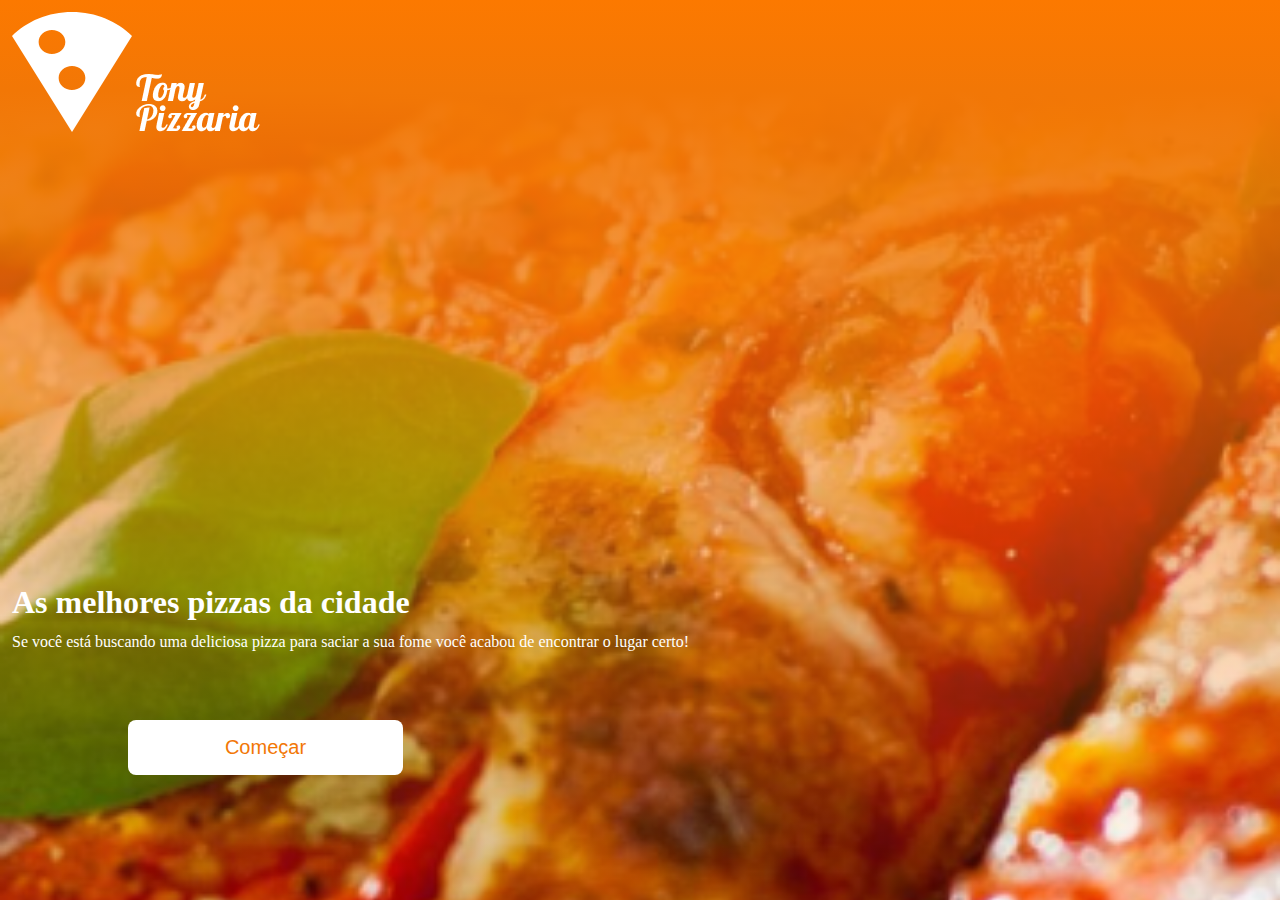
<file: index.html>
<!DOCTYPE html>
<html lang="pt-br">
<head>
    <meta charset="UTF-8">
    <meta name="viewport" content="width=device-width, initial-scale=1.0">
    <link rel="stylesheet" href="style.css">
    <link rel="icon" href="./img/pizza-svgrepo-com.svg">
    <title>Tony Pizzaria</title>
</head>
<body>
    <header>
        <img src="./img/Vector.svg" alt="Logo Pizza">
        <img src="./img/Tony Pizzaria.png" alt="Tony Pizzaria">
    </header>
    <main>
        <h1 class="title">As melhores pizzas da cidade</h1>
        <p class="content">Se você está buscando uma deliciosa pizza para saciar a sua fome você acabou de encontrar o lugar certo!</p>
    </main>
    <a href="./login.html">
        <button class="button">Começar</button>
    </a>
</body>
</html>
</file>
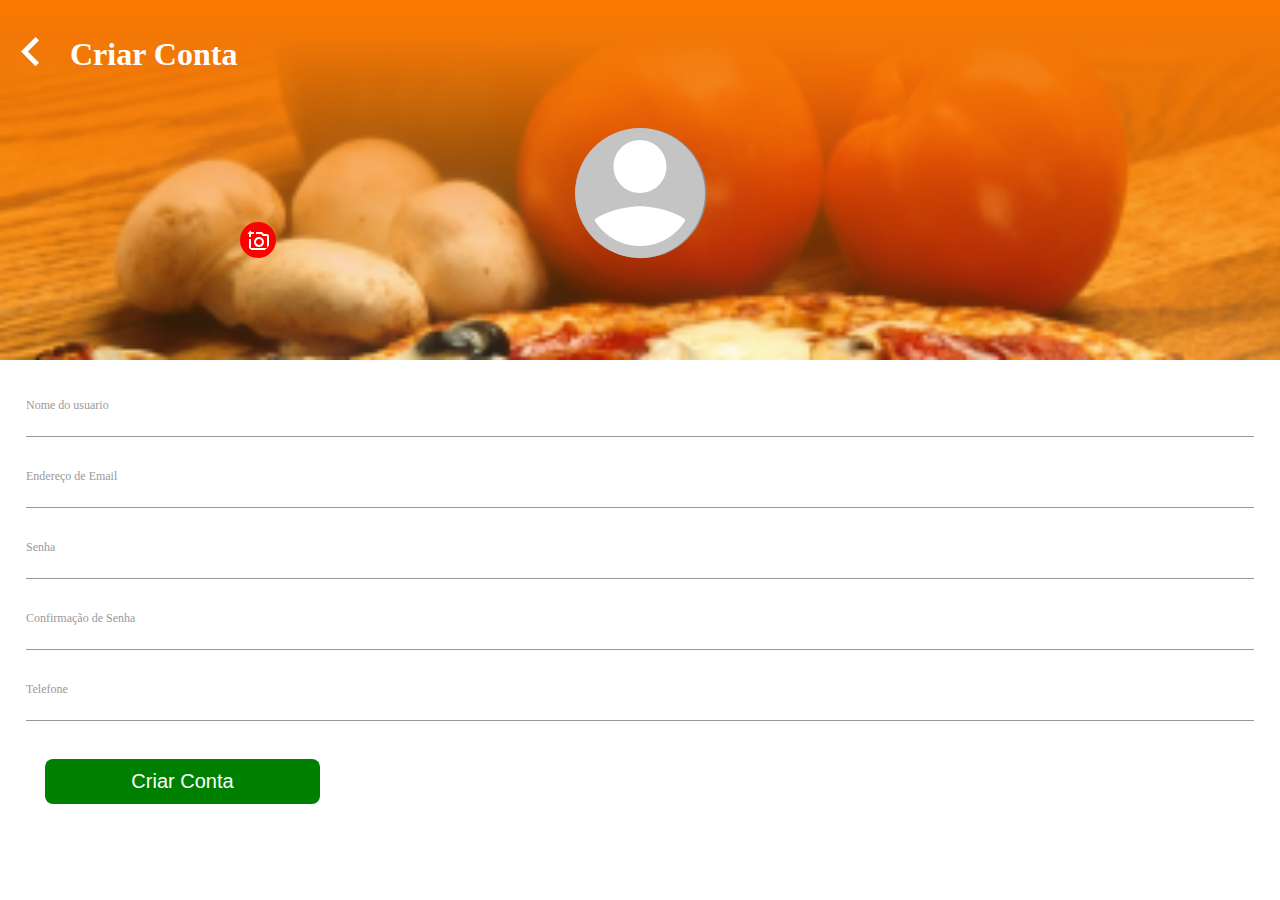
<file: criarConta.html>
<!DOCTYPE html>
<html lang="en">
<head>
    <meta charset="UTF-8">
    <meta name="viewport" content="width=device-width, initial-scale=1.0">
    <link rel="stylesheet" href="criarConta.css">
    <link rel="icon" href="./img/pizza-svgrepo-com.svg">
    <title>Criar Conta - Tony Pizzaria</title>
</head>
<body>
    <header>
        <div class="criarConta">
            <a href="./login.html">
                <img class="iconeVoltar" src="./img/less than.svg" alt="Voltar">
            </a>
            <h1>Criar Conta</h1>
        </div>
        <div class="profile">
            <img class="profilePhoto" src="./img/FotoPerfil.svg" alt="Sem Foto de Perfil">
            <img class="addPhoto" src="./img/Add a photo.svg" alt="Adicionar Foto">
        </div>
    </header>
    <!-- <section class="white"></section> -->
    <main>
        <section>
            <div>
                <p>Nome do usuario</p>
                <input class="input" type="text">
            </div>
            <div>
                <p>Endereço de Email</p>
                <input class="input" type="text">
            </div>
            <div>
                <p>Senha</p>
                <input class="input" type="password">
            </div>
            <div>
                <p>Confirmação de Senha</p>
                <input class="input" type="password">
            </div>
            <div>
                <p>Telefone</p>
                <input class="input" type="number">
            </div>
        </section>
    </main>
    <footer>
        <a href="">
            <button>Criar Conta</button>
        </a>
    </footer>
</body>
</html>
</file>
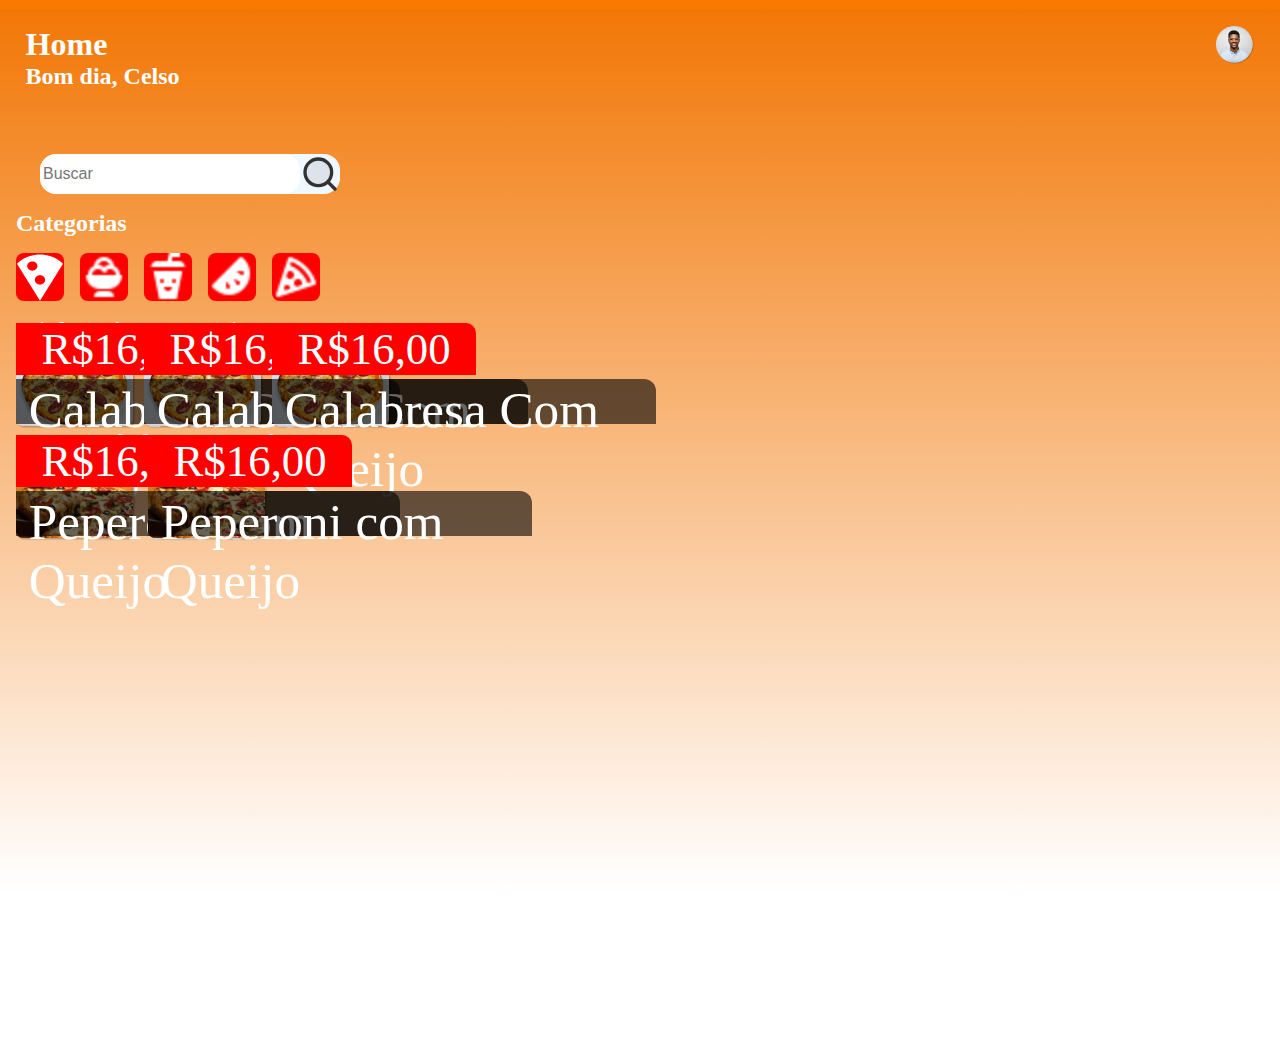
<file: home.html>
<!DOCTYPE html>
<html lang="pt-br">
<head>
    <meta charset="UTF-8">
    <meta name="viewport" content="width=device-width, initial-scale=1.0">
    <link rel="stylesheet" href="home.css">
    <link rel="icon" href="./img/pizza-svgrepo-com.svg">
    <title>Página Inicial - Tony Pizzaria</title>
</head>
<body>
    <header>
        <div class="title">
            <h1>Home</h1>
            <h2>Bom dia, Celso</h2>
        </div>
        <div class="photoPerfil">
            <a href="./perfil.html">
                <img src="./img/Ellipse 2.png" alt="Sua Foto de Perfil">
            </a>
        </div>
    </header>
    <main>
        <div class="search">
            <input type="text" placeholder="Buscar ">
            <img src="./img/search-alt-svgrepo-com.svg" alt="Pesquisar">
        </div>
        <div class="categoriasTitle">
            <h2>Categorias</h2>
        </div>
        <div class="categorias">
            <div>
                <img src="./img/pizza-icone-categoria.svg" alt="">
            </div>
            <div>
                <img src="./img/Ice Cream Sundae.svg" alt="Sundae">
            </div>
            <div>
                <img src="./img/Kawaii Soda.svg" alt="Soda">
            </div>
            <div>
                <img src="./img/Watermelon.svg" alt="Watermelon">
            </div>
            <div>
                <img src="./img/PizzaCategorias.svg" alt="">
            </div>
        </div>
        <div class="pizzas">
            <div class="favoritas">
            <h2>Minhas Pizzas Favoritas</h2>
            <div class="favoritasPizzas">
                <div class="container">
                    <img src="./img/pizzas/PizzaCalabresaQueijo.png" alt="PizzaCalabresaQueijo">
                    <div class="price"><p>R$16,00</p></div>
                    <div class="nome"><p>Calabresa Com Queijo</p></div>
                </div>    
                <div class="container">
                    <img src="./img/pizzas/PizzaCalabresaQueijo.png" alt="PizzaCalabresaQueijo">
                    <div class="price"><p>R$16,00</p></div>
                    <div class="nome"><p>Calabresa Com Queijo</p></div>
                </div>    
                <div class="container">
                    <img src="./img/pizzas/PizzaCalabresaQueijo.png" alt="PizzaCalabresaQueijo">
                    <div class="price"><p>R$16,00</p></div>
                    <div class="nome"><p>Calabresa Com Queijo</p></div>
                </div>    
            </div>
            </div>
            <div class="recomendadas">
                <h2>Recomendadas para você</h2>
                <div class="recomendadasPizzas">
                    <div class="containerRecomendadas">
                        <img src="./img/pizzas/PizzaPeperoniQueijo.png" alt="">
                        <div class="price"><p>R$16,00</p></div>
                        <div class="nome"><p>Peperoni com Queijo</p></div>
                    </div>    
                    <div class="containerRecomendadas">
                        <img src="./img/pizzas/PizzaPeperoniQueijo.png" alt="">
                        <div class="price"><p>R$16,00</p></div>
                        <div class="nome"><p>Peperoni com Queijo</p></div>
                    </div>    
                </div>
            </div>
            <!-- <div class="bebidas"></div>
            <h2>Bebidas</h2>
            <div class="containerBebida">
                <img src="./img/bebidas/Rectangle 29.png" alt="">
                <div class="ttle"><p>Coca Cola</p></div>
                <div class="descricao"><p>Refrigerante Garrafa 3l Embalagem Econômica</p></div>
                <div class="price"><p>R$14,99</p></div>
            </div> -->
        </div>
    </main>
</body>
</html>
</file>
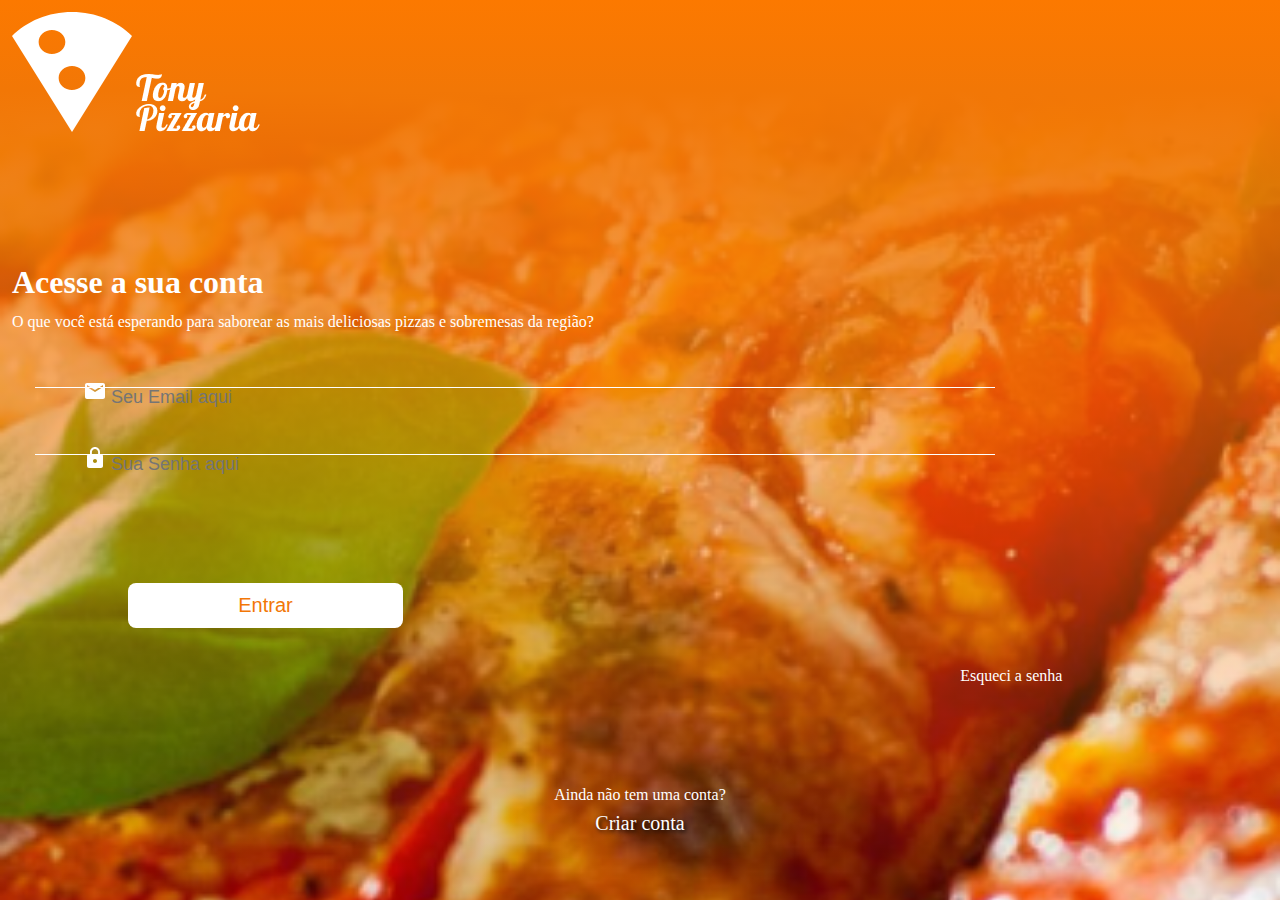
<file: login.html>
<!DOCTYPE html>
<html lang="pt-br">
<head>
    <meta charset="UTF-8">
    <meta name="viewport" content="width=device-width, initial-scale=1.0">
    <link rel="stylesheet" href="login.css">
    <link rel="icon" href="./img/pizza-svgrepo-com.svg">
    <title>Login - Tony Pizzaria</title>
</head>
<body>
    <header>
        <img src="./img/Vector.svg" alt="Logo Pizza">
        <img src="./img/Tony Pizzaria.png" alt="Tony Pizzaria">
    </header>
    <main>
        <h1 class="title">Acesse a sua conta</h1>
        <p class="content">O que você está esperando para saborear as mais deliciosas pizzas e sobremesas da região?</p>
        <div class="email">
            <img class="logo-email" src="./img/Email.svg" alt="Email">
            <input class="input-email" type="text" placeholder="Seu Email aqui">
        </div>
        <div class="senha">
            <img class="logo-senha" src="./img/Lock.svg" alt="Senha">
            <input class="input-senha" type="password" placeholder="Sua Senha aqui">
        </div>
        <a href="./home.html">
            <button class="button">Entrar</button>
        </a>
        <div class="esqueceu-senha">
            <a href="">Esqueci a senha</a>
        </div>
    </main>
    <footer>
        <p>Ainda não tem uma conta?</p>
        <a class="criar-conta" href="./criarConta.html">Criar conta</a>
    </footer>
</body>
</html>
</file>
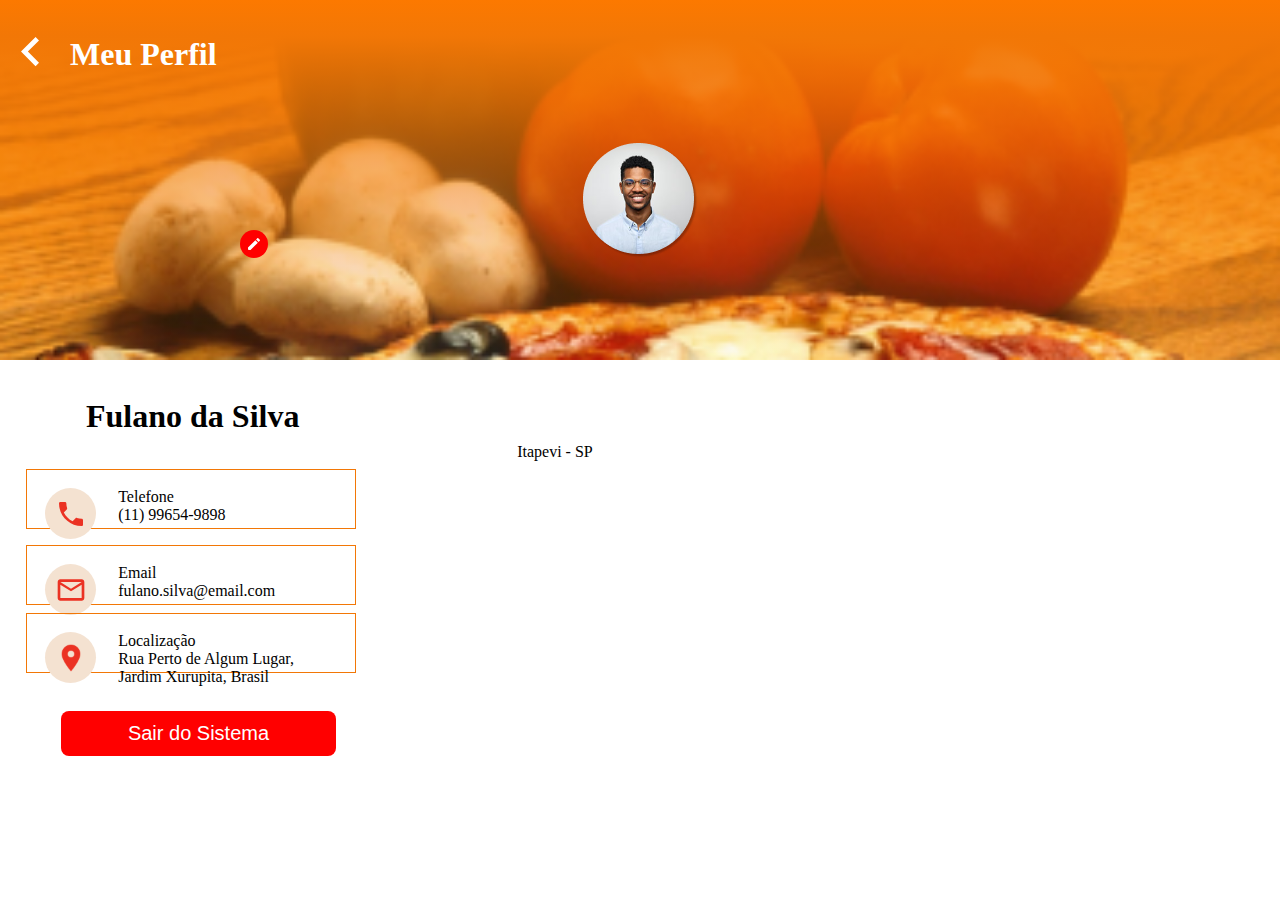
<file: perfil.html>
<!DOCTYPE html>
<html lang="en">
<head>
    <meta charset="UTF-8">
    <meta name="viewport" content="width=device-width, initial-scale=1.0">
    <link rel="stylesheet" href="perfil.css">
    <link rel="icon" href="./img/pizza-svgrepo-com.svg">
    <title>Meu Perfil - Tony Pizzaria</title>
</head>
<body>
    <header>
        <div class="criarConta">
            <a href="./home.html">
                <img class="iconeVoltar" src="./img/less than.svg" alt="Voltar">
            </a>
            <h1>Meu Perfil</h1>
        </div>
        <div class="profile">
            <img class="profilePhoto" src="./img/Ellipse 2.png" alt="Foto de Perfil">
            <img class="addPhoto" src="./img/Mode edit.svg" alt="Adicionar Foto">
        </div>
    </header>
    <!-- <section class="white"></section> -->
    <main>
        <h1>Fulano da Silva</h1>
        <p class="subtitle">Itapevi - SP</p>
        <div class="container">
            <div class="logoPhone">
                <img src="./img/Phone.svg" alt="">
            </div>
            <div class="infoPhone">
                <div class="title">
                    <p>Telefone</p>
                </div>
                <div class="phone">
                    <p>(11) 99654-9898</p>
                </div>
            </div>
        </div>
        <div class="allContainers"></div>
        <div class="container">
            <div class="logoEmail">
                <img src="./img/Mail outline.svg" alt="">
            </div>
            <div class="infoEmail">
                <div class="title">
                    <p>Email</p>
                </div>
                <div class="email">
                    <p>fulano.silva@email.com</p>
                </div>
            </div>
        </div>
        <div class="container">
            <div class="logoLoc">
                <img src="./img/Location.svg" alt="">
            </div>
            <div class="infoLoc">
                <div class="title">
                    <p>Localização</p>
                </div>
                <div class="localização">
                    <p>Rua Perto de Algum Lugar, Jardim Xurupita, Brasil</p>
                </div>
            </div>
        </div>
    </main>
    <footer>
        <a href="./login.html">
            <button>Sair do Sistema</button>
        </a>
    </footer>
</body>
</html>
</file>
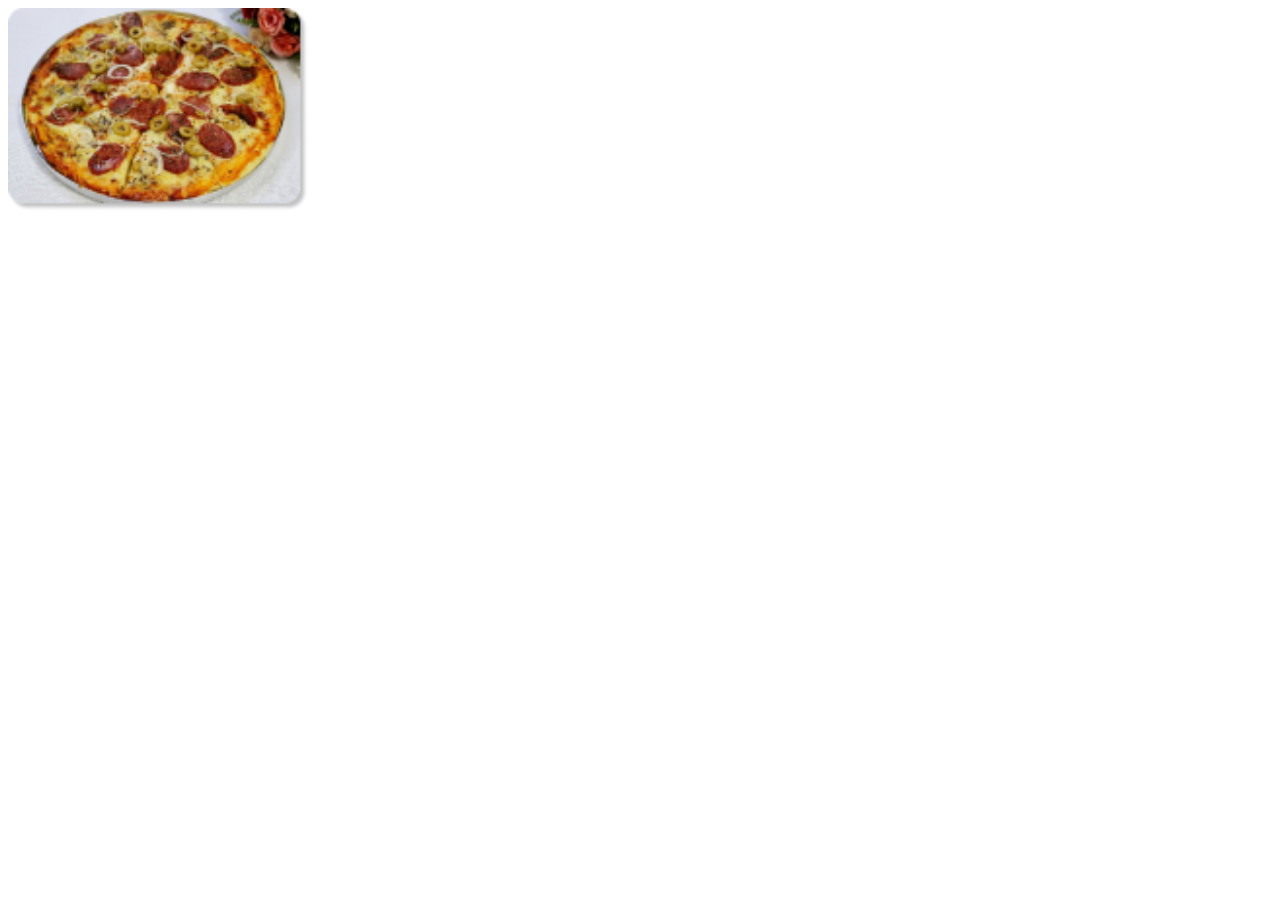
<file: teste.html>
<!DOCTYPE html>
<html lang="en">
<head>
    <meta charset="UTF-8">
    <meta name="viewport" content="width=device-width, initial-scale=1.0">
    <title>Informações sobre a Imagem (Hover)</title>
    <style>
        /* Estilizando a imagem e as informações */
        .container {
            position: relative;
            width: 300px;
        }

        .imagem {
            width: 100%;
            height: auto;
        }

        .informacoes {
            position: absolute;
            top: 0;
            left: 0;
            background-color: rgba(0, 0, 0, 0.7);
            color: #fff;
            padding: 20px;
            opacity: 0; /* Inicialmente invisível */
            transition: opacity 0.3s ease-in-out; /* Adiciona uma transição suave de 0.3 segundos */
        }

        /* Quando o cursor está sobre .container, torna .informacoes visível */
        .container:hover .informacoes {
            opacity: 1;
        }
    </style>
</head>
<body>

    <div class="container">
        <img class="imagem" src="./img/pizzas/PizzaCalabresaQueijo.png" alt="Imagem">
        <div class="informacoes">
            <h2>Título da Informação</h2>
            <p>Descrição ou detalhes adicionais sobre a imagem.</p>
        </div>
    </div>

</body>
</html>
</file>
<file: style.css>
*{
    padding: 0;
    margin: 0;
    box-sizing: border-box;
}

body{
    background-image: linear-gradient(to top, transparent 0%, #F27706 90%, #FC7900 100%), url(./img/pizza_back\ 1.png);
    background-position: center;
    background-size: cover;
    background-repeat: no-repeat;
    width: 100vw;
    height: 100vh;
}
header{
    width: 100%;
    height: 20%;
    padding-top: 12px;
    padding-left: 12px;
}
main{
    width: 100%;
    height: 60%;
    display: flex;
    flex-direction: column;
    padding-top: 30%;

}
.title{
    color: #fff;
    width: 50%;
    padding-left: 12px;
    padding-top: 20px;
    font-size: 32px;
}
.content{
    color: #fff;
    width: 80%;
    padding-left: 12px;
    padding-top: 12px;
}
.button{
    color: #f27706;
    background-color: #fff;
    box-shadow: none;
    border: none;
    width: 275px;
    height: 55px;
    border-radius: 8px;
    font-size: 20px;
    align-items: center;
    justify-content: center;
    margin-left: 10%;
    
}
.button:hover{
    transform: scale(1.5);
}
</file>
<file: criarConta.css>
*{
    padding: 0;
    margin: 0;
    box-sizing: border-box;
}
body{
    width: 100vw;
    height: 100vh;
    overflow: hidden;

}
header{
    background-image: linear-gradient(to top, transparent 0%, #F27706 90%, #FC7900 100%), url(./img/pizza2\ 1.png);
    background-size: cover;
    width: 100%;
    height: 40%;
    display: grid;
    grid-template-rows: 30% 60%;
}
header h1{
    color: #fff;
}
.criarConta{
    display: flex;
    flex-direction: row;
    align-items: center;
    gap: 30px;
    margin-left: 20px;
}
.iconeVoltar{
    width: 20px;
    height: 30px;
}
header .profile{
    height: 180px;
    display: flex;
    align-items: end;
    justify-content: center;
    padding-bottom: 30px;
}
header .profile .profilePhoto{
    height: 130px;
    background-color: #C4C4C4;
    padding: 12px;
    border-radius: 50%;
    box-shadow: 0.1em 0.01em #8f8f8f;
}
header .profile .addPhoto{
    position: absolute;
    background-color: red;
    padding: 6px;
    border-radius: 50%;
    left: 240px;
    transition: .2s;
}
.addPhoto:hover{
    transform: scale(.9);
}
.white {
    position: absolute;
    background-color: white;
    height: 80px;
    width: 100vw;
    border-radius: 24px;
    top: 280px;
    left: 0px;
}
main{
    padding-top: 20px;
    background-color: white;
    width: 100vw;
    border-radius: 32px;
    display: flex;
    flex-direction: column;
    justify-content: space-between;
    padding: 38px 26px;
    gap: 26px;
}
main section{
    display: flex;
    flex-direction: column;
    gap: 32px;
}
main div{
    display: flex;
    flex-direction: column;
    gap: 4px;
    padding-bottom: 4px;
    border-bottom: 1.6px solid #999999;
    outline: none;
    cursor: pointer;
}
main p{
    font-size: 12px;
    color: #999999;
}
main h2{
    font-size: 14px;
}
.input{
    outline: none;
    border: none;
}
footer{
    width: 100vh;
    height: 10%;
    justify-content: center;
    align-items: center;
}
footer button{
    color: #fff;
    background-color: #008000;
    box-shadow: none;
    border: none;
    width: 275px;
    height: 45px;
    border-radius: 8px;
    font-size: 20px;
    align-items: center;
    justify-content: center;
    margin-left: 5%;
    cursor: pointer;
}
</file>
<file: home.css>
*{
    padding: 0;
    margin: 0;
    box-sizing: border-box;
}
body{
    height: 100vh;
    width: 100vw;
    background-image: linear-gradient(to top, transparent 1%, #F27706 99%, #FC7900 99%);
    background-repeat: no-repeat;
}
header{
    width: 100vw;
    height: 10%;
    display: flex;
    justify-content: space-between;
    padding: 2%;
}
.title{
    color: #fff;
}
main{
    height: 100vh;
    width: 100vw;
    display: flex;
    flex-direction: column;
    gap: 16px;
    margin-top: 5%;

}
.photoPerfil img{
    width: 100%;
    height: 100%;
}
.search{
    width: 300px;
    height: 40px;
    background-color: aliceblue;
    display: flex;
    border-radius: 16px;
    /* justify-content: center;
    align-items: center; */
    margin-left: 40px;
}
.search input{
    outline: none;
    border: none;
    width: 100%;
    height: 100%;
    font-size: 16px;
    border-radius: 16px;
    padding: 1%;
}
.categorias{
    display: flex;
    flex-direction: row;
    /* justify-content: center; */
}
.categoriasTitle{
    color: #fff;
    margin-left: 16px;

}
.categorias img{
    background-color: red;
    display: flex;
    flex-direction: row;
    gap: 16px;
    margin-left: 16px;
    width: 48px;
    height: 48px;
    border-radius: 16%;
}
.favoritas h2{
    color: #fff;
    margin-left: 16px;
}
.favoritasPizzas{
    display: flex;
    flex-direction: row;
    gap: 12px;
}
.container {
    position: relative;
    width: 100px;
    margin-left: 16px;
}
.containerRecomendadas {
    position: relative;
    width: 100px;
    margin-left: 16px;
}
.price{
    font-size: 18px;
    color: #fff;
    background-color: red;
    width: 80px;
    border-top-right-radius: 50%
}
.informacoes {
    position: absolute;
    top: 0;
    left: 0;
    background-color: rgba(252, 121, 0);
    color: #fff;
    padding: 20px;
    opacity: 0; /* Inicialmente invisível */
    transition: opacity 0.3s ease-in-out; /* Adiciona uma transição suave de 0.3 segundos */
}
.container img{
    height: 100%;
    width: 120%;
    border-radius: 8px;

}
.containerRecomendadas img{
    height: 100%;
    width: 120%;
    border-radius: 8px;

}
.price p{
    position: absolute;
    bottom: 6vh;
    background-color: red;
    border-radius: 0px 10px 0px 0px;
    color: white;
    padding: 0vh 2vw;
    font-size: 3.5vw;
}

.nome p{
    position: absolute;
    bottom: 0.6vh;
    background-color: rgb(0, 0, 0, 0.6);
    color: white;
    width: 30vw;
    height: 5vh;
    padding: 0.2vh 1vw;
    border-top-right-radius: 12px;
    font-size: 4vw;
}
.recomendadasPizzas{
    display: flex;
    flex-direction: row;
    gap: 16px;
}
.recomendadas h2{
    color: #fff;
    margin-left: 16px;
}
</file>
<file: login.css>
*{
    padding: 0;
    margin: 0;
    box-sizing: border-box;
}

body{
    background-image: linear-gradient(to top, transparent 0%, #F27706 90%, #FC7900 100%), url(./img/pizza_back\ 1.png);
    background-position: center;
    background-size: cover;
    background-repeat: no-repeat;
    width: 100vw;
    height: 100vh;
}
header{
    width: 100%;
    height: 20%;
    padding-top: 12px;
    padding-left: 12px;
}
main{
    width: 100%;
    height: 60%;
    display: flex;
    flex-direction: column;
    padding-top: 5%;

}
.title{
    color: #fff;
    width: 50%;
    padding-left: 12px;
    padding-top: 20px;
    font-size: 32px;
}
.content{
    color: #fff;
    width: 80%;
    padding-left: 12px;
    padding-top: 12px;
}
.email{
    margin-left: 35px;
    width: 75%;
    height: 12%;
    border-bottom: solid 1px #fff;
    padding-bottom: 2%;
    
}
.logo-email{
    margin-left: 5%;
    margin-top: 5%;
}
.input-email{
    /* margin-left: 5%; */
    font-size: 18px;
    background-color: #00000000;
    border: none;
    outline: none;
    cursor: pointer;
}
.senha{
    margin-left: 35px;
    margin-top: 10px;
    width: 75%;
    height: 12%;
    border-bottom: solid 1px #fff;
    padding-bottom: 2%;
    
}
.logo-senha{
    margin-left: 5%;
    margin-top: 5%;
}
.input-senha{
    font-size: 18px;
    background-color: #00000000;
    border: none;
    outline: none;
    cursor: pointer;
}
.button{
    color: #f27706;
    background-color: #fff;
    box-shadow: none;
    border: none;
    width: 275px;
    height: 45px;
    border-radius: 8px;
    font-size: 20px;
    align-items: center;
    justify-content: center;
    margin-left: 10%;
    margin-top: 10%;
    cursor: pointer;
}
.esqueceu-senha{
    display: flex;
    flex-direction: row-reverse;
    padding-right: 17%;
    padding-top: 3%;
}
.esqueceu-senha a{
    text-decoration: none;
    color: #fff;
    cursor: pointer;
    
}
footer{
    width: 100%;
    height: 20%;
    display: flex;
    flex-direction: column;
    justify-content: center;
    align-items: center;
    gap: 8px;
}
footer p {
    color: white;
}
.criar-conta{
    text-decoration: none;
    color: #fff;
    text-shadow: 2px 2px 4px rgba(0, 0, 0, 1);
    font-size: 20px;
    cursor: pointer;
}
</file>
<file: perfil.css>
*{
    padding: 0;
    margin: 0;
    box-sizing: border-box;
}
body{
    width: 100vw;
    height: 100vh;
    overflow: hidden;

}
header{
    background-image: linear-gradient(to top, transparent 0%, #F27706 90%, #FC7900 100%), url(./img/pizza2\ 1.png);
    background-size: cover;
    width: 100%;
    height: 40%;
    display: grid;
    grid-template-rows: 30% 60%;
}
header h1{
    color: #fff;
}
.criarConta{
    display: flex;
    flex-direction: row;
    align-items: center;
    gap: 30px;
    margin-left: 20px;
}
.iconeVoltar{
    width: 20px;
    height: 30px;
}
header .profile{
    height: 180px;
    display: flex;
    align-items: end;
    justify-content: center;
    padding-bottom: 30px;
}
/* header .profile .profilePhoto{
    height: 130px;
    background-color: #C4C4C4;
    padding: 12px;
    border-radius: 50%;
    box-shadow: 0.1em 0.01em #8f8f8f;
} */
header .profile .addPhoto{
    position: absolute;
    background-color: red;
    padding: 6px;
    border-radius: 50%;
    left: 240px;
    transition: .2s;
}
.addPhoto:hover{
    transform: scale(.9);
}

main{
    padding-top: 20px;
    background-color: white;
    width: 100vw;
    border-radius: 32px;
    display: flex;
    flex-direction: column;
    justify-content: space-between;
    padding: 38px 26px;
    gap: 8px;
    /* gap: 26px; */
}
main h1{
    font-size: 2rem;
    margin-left: 60px;
}
.subtitle{
    margin-left: 40%;
    margin-top: 0;
}

footer{
    width: 100vh;
    height: 10%;
    justify-content: center;
    align-items: center;
    /* display: flex; */
    margin-left: 16px;
}
footer button{
    color: #fff;
    background-color: #ff0000;
    box-shadow: none;
    border: none;
    width: 275px;
    height: 45px;
    border-radius: 8px;
    font-size: 20px;
    align-items: center;
    justify-content: center;
    margin-left: 5%;
    cursor: pointer;
    
}
.container{
    border: solid #F27706 1px;
    display: grid;
    grid-template-columns: 25% 75%;
    width: 330px;
    height: 60px;
    padding: 1.5%;
}
.logoEmail{
    background-color: #F4E2D1;
    height: 51px;
    width: 51px;
    align-items: center;
    justify-content: center;
    border-radius: 50%;
    display: flex;

}
.logoLoc{
    background-color: #F4E2D1;
    height: 51px;
    width: 51px;
    align-items: center;
    justify-content: center;
    border-radius: 50%;
    display: flex;

}
.logoPhone{
    background-color: #F4E2D1;
    height: 51px;
    width: 51px;
    align-items: center;
    justify-content: center;
    border-radius: 50%;
    display: flex;

}
</file>
